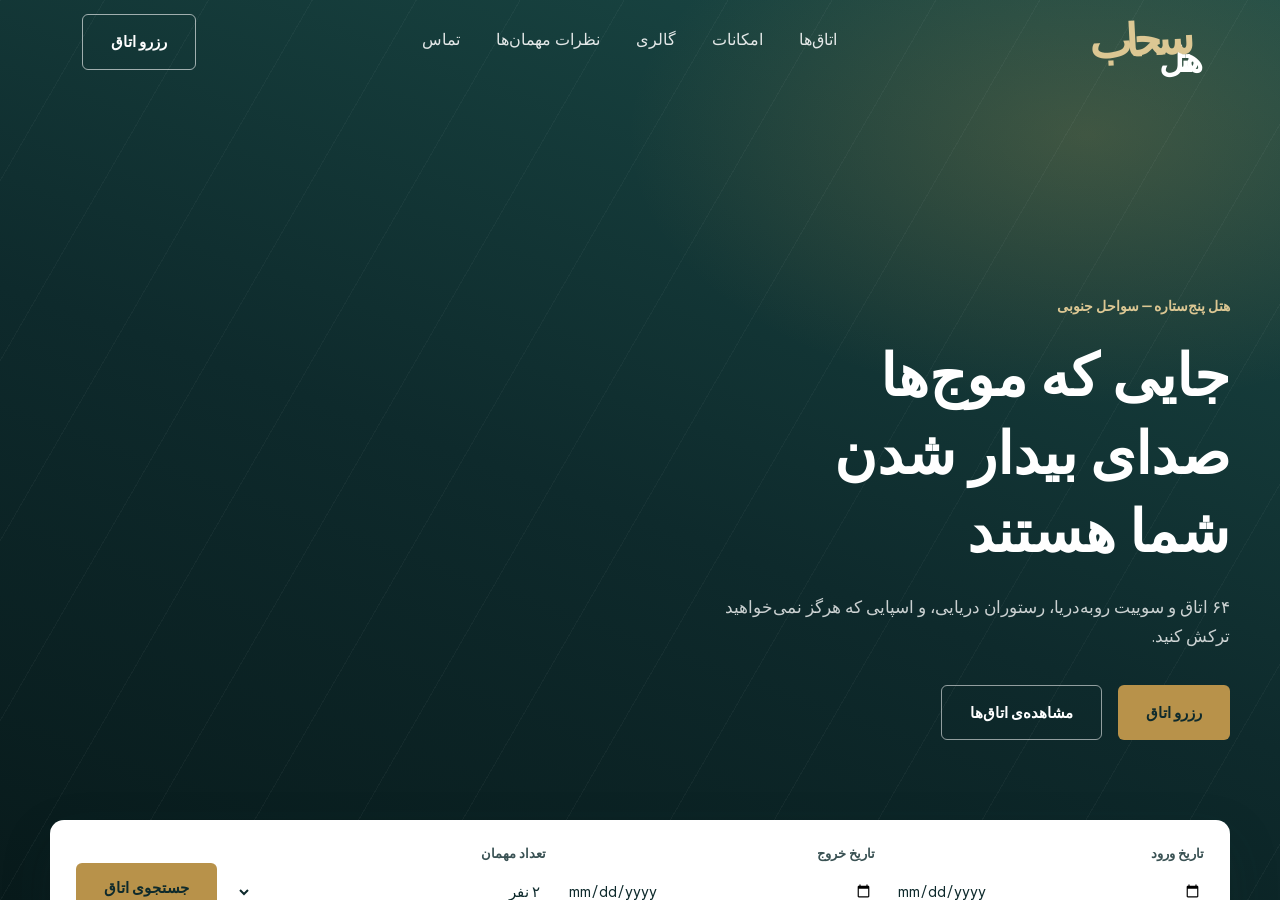
<file: index.html>
<!doctype html>
<html lang="fa" dir="rtl">
  <head>
    <meta charset="UTF-8" />
    <meta name="viewport" content="width=device-width, initial-scale=1.0" />

    <link
      href="https://unpkg.com/boxicons@2.1.4/css/boxicons.min.css"
      rel="stylesheet"
    />

    <link rel="stylesheet" href="css/style.css" />

    <title>هتل سحاب</title>
  </head>

  <body>
    <!-- ===== Header ===== -->
    <header class="site-header" id="siteHeader">
      <div class="header-inner">
        <a href="#" class="logo">
          <span class="logo-hotel">هتل</span>
          <span class="logo-sahab">سحاب</span>
        </a>

        <nav class="main-nav">
          <a href="#rooms">اتاق‌ها</a>
          <a href="#amenities">امکانات</a>
          <a href="#gallery">گالری</a>
          <a href="#reviews">نظرات مهمان‌ها</a>
          <a href="#contact">تماس</a>
        </nav>

        <div class="header-actions">
          <a href="#booking" class="btn btn-outline">رزرو اتاق</a>

          <button
            class="menu-toggle"
            id="menuToggle"
            type="button"
            aria-label="باز کردن منو"
            aria-expanded="false"
            aria-controls="mainNav"
          >
            <span></span>
            <span></span>
            <span></span>
          </button>
        </div>
      </div>
    </header>

    <!-- ===== Hero ===== -->
    <section class="hero">
      <div class="hero-bg" aria-hidden="true"></div>

      <div class="hero-content">
        <p class="hero-eyebrow">هتل پنج‌ستاره — سواحل جنوبی</p>

        <h1 class="hero-title">
          جایی که موج‌ها<br />
          صدای بیدار شدن شما هستند
        </h1>

        <p class="hero-subtitle">
          ۶۴ اتاق و سوییت رو‌به‌دریا، رستوران دریایی، و اسپایی که هرگز
          نمی‌خواهید ترکش کنید.
        </p>

        <div class="hero-cta">
          <a href="#booking" class="btn btn-primary">رزرو اتاق</a>
          <a href="#rooms" class="btn btn-ghost">مشاهده‌ی اتاق‌ها</a>
        </div>
      </div>

      <!-- Floating booking widget -->
      <div class="booking-widget" id="booking">
        <div class="booking-field">
          <label for="checkin">تاریخ ورود</label>
          <input type="date" id="checkin" name="checkin" />
        </div>

        <div class="booking-field">
          <label for="checkout">تاریخ خروج</label>
          <input type="date" id="checkout" name="checkout" />
        </div>

        <div class="booking-field">
          <label for="guests">تعداد مهمان</label>
          <select id="guests" name="guests">
            <option value="1">۱ نفر</option>
            <option value="2" selected>۲ نفر</option>
            <option value="3">۳ نفر</option>
            <option value="4">۴ نفر</option>
          </select>
        </div>

        <button
          class="btn btn-primary booking-submit"
          id="bookingSubmit"
          type="button"
        >
          جستجوی اتاق
        </button>
      </div>
    </section>

    <!-- بخش‌های بعدی (اتاق‌ها، امکانات، گالری، نظرات، فرم تماس) در فازهای بعدی اضافه می‌شن -->

    <script src="js/script.js"></script>
  </body>
</html>
</file>
<file: css/style.css>
@font-face {
  font-family: Trip;
  src:
    url("../assest/font/TripSans-Regular.eot") format("eot"),
    url("../assest/font/TripSans-Regular.ttf") format("ttf"),
    url("../assest/font/TripSans-Regular.woff") format("woff"),
    url("../assest/font/TripSans-Regular.woff2") format("woff2");
}

:root {
  --color-bg: #faf7f2;
  --color-ink: #0e2a2c;
  --color-ink-soft: #3a5254;
  --color-gold: #b8924a;
  --color-gold-soft: #dcc793;
  --color-teal-deep: #0e2a2c;
  --color-teal-mid: #1b4b47;
  --color-white: #ffffff;

  --font-base: "Trip", sans-serif;

  --header-height: 84px;
  --container-width: 1180px;

  --radius-sm: 6px;
  --radius-md: 14px;

  --transition-base: 220ms ease;
}

* {
  padding: 0;
  margin: 0;
  box-sizing: border-box;
  list-style: none;
  text-decoration: none;
  font-family: var(--font-base);
}

html {
  scroll-behavior: smooth;
}

body {
  font-family: var(--font-base);
  color: var(--color-ink);
  background: var(--color-bg);
  line-height: 1.7;
  -webkit-font-smoothing: antialiased;
}

a {
  text-decoration: none;
  color: inherit;
}

ul {
  list-style: none;
}

button {
  font-family: inherit;
  cursor: pointer;
  border: none;
  background: none;
}

img {
  max-width: 100%;
  display: block;
}

:focus-visible {
  outline: 2px solid var(--color-gold);
  outline-offset: 3px;
}

/* ===================================================
   Buttons
=================================================== */

.btn {
  display: inline-flex;
  align-items: center;
  justify-content: center;
  padding: 14px 28px;
  border-radius: var(--radius-sm);
  font-size: 15px;
  font-weight: 600;
  transition:
    background var(--transition-base),
    color var(--transition-base),
    border-color var(--transition-base),
    transform var(--transition-base);
  white-space: nowrap;
}

.btn-primary {
  background: var(--color-gold);
  color: var(--color-teal-deep);
}

.btn-primary:hover {
  background: var(--color-gold-soft);
  transform: translateY(-1px);
}

.btn-outline {
  border: 1.5px solid var(--color-ink);
  color: var(--color-ink);
}

.btn-outline:hover {
  background: var(--color-ink);
  color: var(--color-white);
}

.btn-ghost {
  color: var(--color-white);
  border: 1.5px solid rgba(255, 255, 255, 0.55);
}

.btn-ghost:hover {
  border-color: var(--color-white);
  background: rgba(255, 255, 255, 0.1);
}

/* ===================================================
   Header
=================================================== */

.site-header {
  position: fixed;
  top: 0;
  right: 0;
  left: 0;
  z-index: 1000;
  height: var(--header-height);
  display: flex;
  align-items: center;
  transition:
    background var(--transition-base),
    box-shadow var(--transition-base),
    height var(--transition-base);
}

.site-header.scrolled {
  background: rgba(218, 218, 218, 0.92);
  backdrop-filter: blur(8px);
  box-shadow: 0 1px 0 rgba(14, 42, 44, 0.08);
  height: 72px;
}

.header-inner {
  width: 100%;
  max-width: var(--container-width);
  margin: 0 auto;
  padding: 0 32px;
  display: flex;
  align-items: center;
  justify-content: space-between;
}

.logo {
  font-size: 32px;
  font-weight: bolder;
  letter-spacing: -40px;
  color: var(--color-white);
  transition: 1s color var(--transition-base);
}

.site-header.scrolled .logo {
  color: var(--color-ink);
}

.logo {
  position: relative;
  display: block;
  width: 135px;
  height: 70px;
}

.logo-hotel {
  position: absolute;
  top: 24px;
  right: 0;

  z-index: 1;

  color: var(--color-white);
  font-size: 34px;
  font-weight: 900;
  letter-spacing: -5px;
}

.logo-sahab {
  position: absolute;
  top: -5px;
  right: 10px;

  z-index: 2;

  color: var(--color-gold-soft);
  font-size: 45px;
  font-weight: 900;
  letter-spacing: -6px;

  transform: rotate(-3deg);
}

.site-header.scrolled .logo-sahab {
  color: var(--color-teal-mid);
}
.site-header.scrolled .logo-hotel {
  color: var(--color-ink);
}

.main-nav {
  display: flex;
  gap: 36px;
}

.main-nav a {
  font-size: 16px;
  font-weight: 500;
  color: rgba(255, 255, 255, 0.88);
  position: relative;
  padding-bottom: 4px;
  transition: 1s color var(--transition-base);
}

.site-header.scrolled .main-nav a {
  color: var(--color-ink-soft);
}

.main-nav a::after {
  content: "";
  position: absolute;
  right: 0;
  bottom: 0;
  width: 0;
  height: 1.5px;
  background: var(--color-gold-soft);
  transition: width var(--transition-base);
}

.main-nav a:hover::after {
  width: 100%;
}

.main-nav a:hover {
  color: var(--color-gold-soft);
}

.site-header.scrolled .main-nav a:hover {
  color: var(--color-gold);
}

.header-actions {
  display: flex;
  align-items: center;
  gap: 16px;
}


.header-actions .btn-outline {
  color: var(--color-white);
  border-color: rgba(255, 255, 255, 0.6);
}

.header-actions .btn-outline:hover {
  background: var(--color-white);
  color: var(--color-ink);
}

.site-header.scrolled .header-actions .btn-outline {
  color: var(--color-ink);
  border-color: var(--color-ink);
}

.site-header.scrolled .header-actions .btn-outline:hover {
  background: var(--color-ink);
  color: var(--color-white);
}

/* Mobile menu toggle */

.menu-toggle {
  display: none;
  flex-direction: column;
  justify-content: center;
  gap: 5px;
  width: 32px;
  height: 32px;
}

.menu-toggle span {
  display: block;
  height: 2px;
  background: var(--color-white);
  border-radius: 2px;
  transition:
    background var(--transition-base),
    transform var(--transition-base),
    opacity var(--transition-base);
}

.site-header.scrolled .menu-toggle span {
  background: var(--color-ink);
}

.menu-toggle[aria-expanded="true"] span:nth-child(1) {
  transform: translateY(7px) rotate(45deg);
}

.menu-toggle[aria-expanded="true"] span:nth-child(2) {
  opacity: 0;
}

.menu-toggle[aria-expanded="true"] span:nth-child(3) {
  transform: translateY(-7px) rotate(-45deg);
}

/* ===================================================
   Hero
=================================================== */

.hero {
  position: relative;
  min-height: 100vh;
  display: flex;
  align-items: flex-end;
  overflow: hidden;
  padding: calc(var(--header-height) + 40px) 32px 160px;
}

.hero-bg {
  position: absolute;
  inset: 0;
  z-index: -1;
  background:
    radial-gradient(
      ellipse 60% 50% at 85% 15%,
      rgba(184, 146, 74, 0.25),
      transparent 60%
    ),
    linear-gradient(
      200deg,
      var(--color-teal-mid) 0%,
      var(--color-teal-deep) 55%,
      #081a1b 100%
    );
}

.hero-bg::after {
  content: "";
  position: absolute;
  inset: 0;
  background-image: repeating-linear-gradient(
    120deg,
    rgba(255, 255, 255, 0.035) 0px,
    rgba(255, 255, 255, 0.035) 1px,
    transparent 1px,
    transparent 90px
  );
}

.hero-content {
  max-width: var(--container-width);
  width: 100%;
  margin: 0 auto;
  color: var(--color-white);
}

.hero-eyebrow {
  font-size: 14px;
  font-weight: 600;
  color: var(--color-gold-soft);
  margin-bottom: 18px;
}

.hero-title {
  font-size: clamp(34px, 5vw, 58px);
  font-weight: 800;
  line-height: 1.35;
  max-width: 14ch;
  margin-bottom: 22px;
}

.hero-subtitle {
  font-size: 17px;
  color: rgba(255, 255, 255, 0.78);
  max-width: 46ch;
  margin-bottom: 34px;
}

.hero-cta {
  display: flex;
  gap: 16px;
  flex-wrap: wrap;
}

/* Floating booking widget */

.booking-widget {
  position: absolute;
  bottom: -34px;
  right: 32px;
  left: 32px;
  max-width: var(--container-width);
  margin: 0 auto;
  background: var(--color-white);
  border-radius: var(--radius-md);
  box-shadow: 0 20px 50px rgba(14, 42, 44, 0.18);
  padding: 22px 26px;
  display: flex;
  align-items: flex-end;
  gap: 20px;
  flex-wrap: wrap;
}

.booking-field {
  display: flex;
  flex-direction: column;
  gap: 8px;
  flex: 1;
  min-width: 140px;
}

.booking-field label {
  font-size: 13px;
  font-weight: 600;
  color: var(--color-ink-soft);
}

.booking-field input,
.booking-field select {
  font-family: inherit;
  font-size: 15px;
  color: var(--color-ink);
  border: none;
  border-bottom: 1.5px solid #e3ddd1;
  padding: 8px 2px;
  background: transparent;
  transition: border-color var(--transition-base);
}

.booking-field input:focus,
.booking-field select:focus {
  border-color: var(--color-gold);
  outline: none;
}

.booking-submit {
  flex-shrink: 0;
}

/* ===================================================
   Responsive
=================================================== */

@media (max-width: 900px) {
  .main-nav {
    display: flex;
    flex-direction: column;
    position: absolute;
    top: 100%;
    right: 0;
    left: 0;
    background: var(--color-bg);
    padding: 12px 32px 24px;
    gap: 4px;
    box-shadow: 0 12px 24px rgba(14, 42, 44, 0.1);
    max-height: 0;
    overflow: hidden;
    transition: max-height var(--transition-base);
  }

  .main-nav.open {
    max-height: 320px;
  }

  .main-nav a {
    color: var(--color-ink) !important;
    padding: 10px 0;
  }

  .menu-toggle {
    display: flex;
  }

  .header-actions .btn-outline {
    display: none;
  }

  .booking-widget {
    position: static;
    margin-top: 40px;
    flex-direction: column;
    align-items: stretch;
  }

  .hero {
    padding-bottom: 60px;
    align-items: flex-start;
  }

  .booking-submit {
    width: 100%;
  }
}

@media (max-width: 480px) {
  .header-inner {
    padding: 0 20px;
  }

  .hero {
    padding-right: 20px;
    padding-left: 20px;
  }
}
</file>
